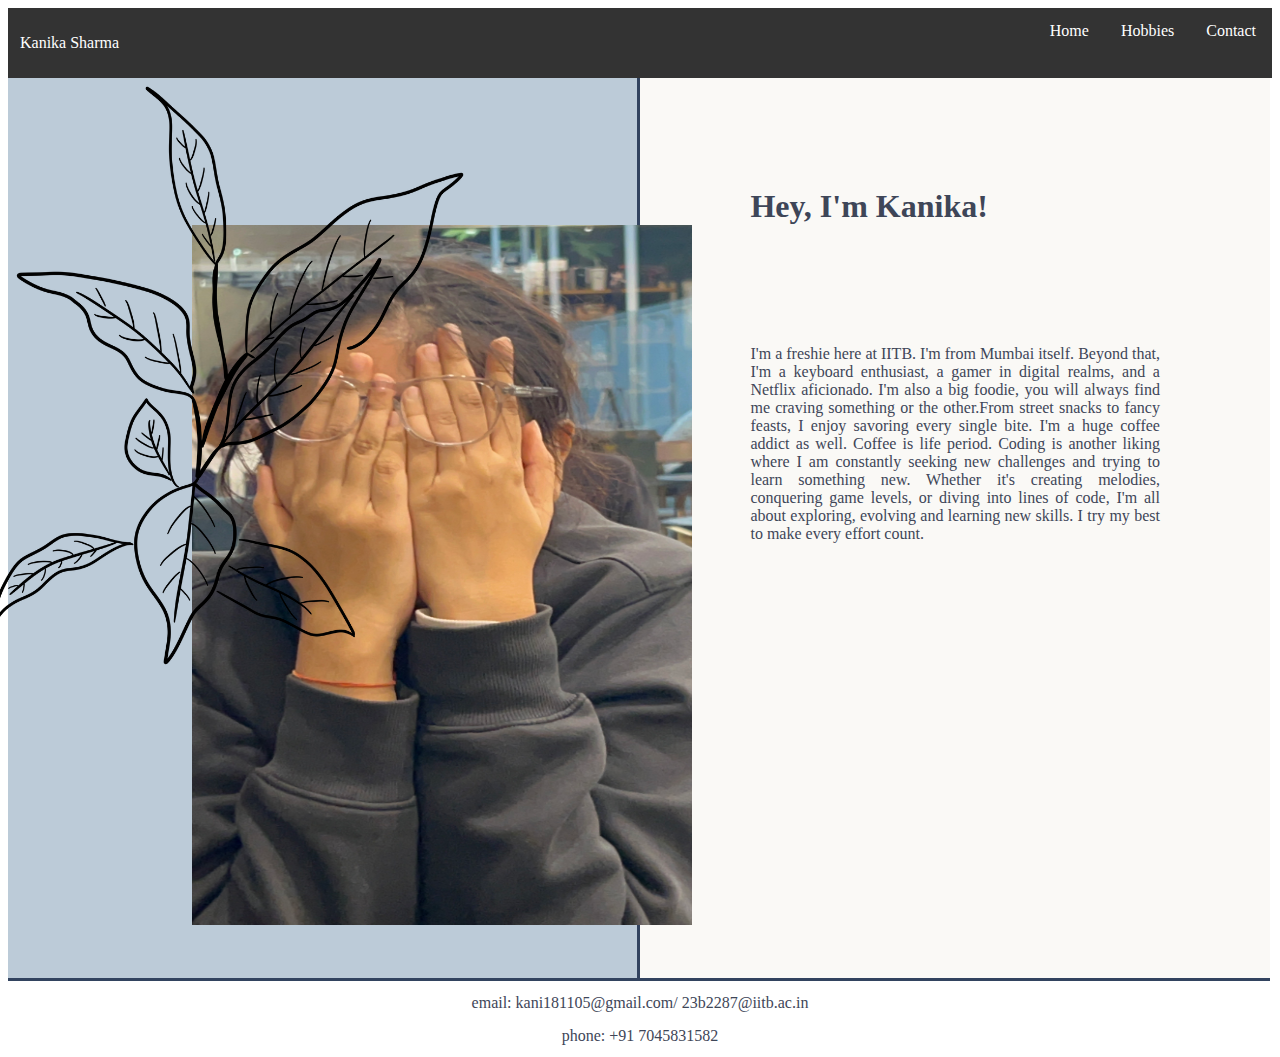
<file: index.html>
<!DOCTYPE html>
<html lang="en">
    <head>
        <meta charset="utf-8">
        <meta name="viewport" content="width=device-width,initial-scale=1.0">
        <link href="home.css" rel="stylesheet">
       
        <div class="navbar">
            
            <a href="">Contact</a>
            <div class="dropdown">
                <button class="dropbtn">Hobbies
                    <i class="fa fa-caret-down"></i>
                </button>
                <div class="dropdown-content">
                    <a href="pianofinal.html">Keyboard</a>
                    <a href="gaming.html">Gamming</a>
                    <a href="binge.html">Binge Watching</a>
                    <a href="sleeping.html">sleeping</a>
                </div>
            </div>
            
            <a href="index.html">Home</a>
            <p>Kanika Sharma</p>
        </div>
    </head>
    <body>
        <section>
        <style>
            {
                box-sizing: border-box;
            }
            .column {
            float: left;
            width: 49.8%;
            height: 900px;
            }
        
            .row:after {
            content: "";
            display: table;
            clear: both;
            }
            </style>
         </head>
         <body>
            <div class="row">
                <div class="column" style="background-color:#BCCBD8; border-right:  solid #32435F; border-bottom: solid #32435F">
                    <img src="IMG_4930.jpeg">
                    <img src="plant-6227994_1280.png"; style="top:0.5%; left:-2%; margin-left: 5px; margin-top:5px ;">
                    
                </div>
                <div class="column" style="background-color:#FAF9F6; border-bottom: solid #32435F; ">
                    <h1 class="bio">Hey, I'm Kanika! </h1>
                    <p class="bio">I'm a freshie here at IITB. I'm from Mumbai itself. Beyond that, I'm a keyboard enthusiast, a gamer in digital realms, and a Netflix aficionado. I'm also a big foodie, you will always find me craving something or the other.From street snacks to fancy feasts, I enjoy savoring every single bite. I'm a huge coffee addict as well. Coffee is life period. Coding is another liking where I am constantly seeking new challenges and trying to learn something new. Whether it's creating melodies, conquering game levels, or diving into lines of code, I'm all about exploring, evolving and learning new skills. I try my best to make every effort count. </p>
                </div>
            </div>
        </section>
    </body>
    <footer style="background-image: url(C:\Users\kani1\Desktop\New folder (5)\love-6936790_1280.png) ;" >
        <p class="foot">email: kani181105@gmail.com/ 23b2287@iitb.ac.in</p>
        <p class="foot">phone: +91 7045831582</p>
    </footer>
</html>
</file>
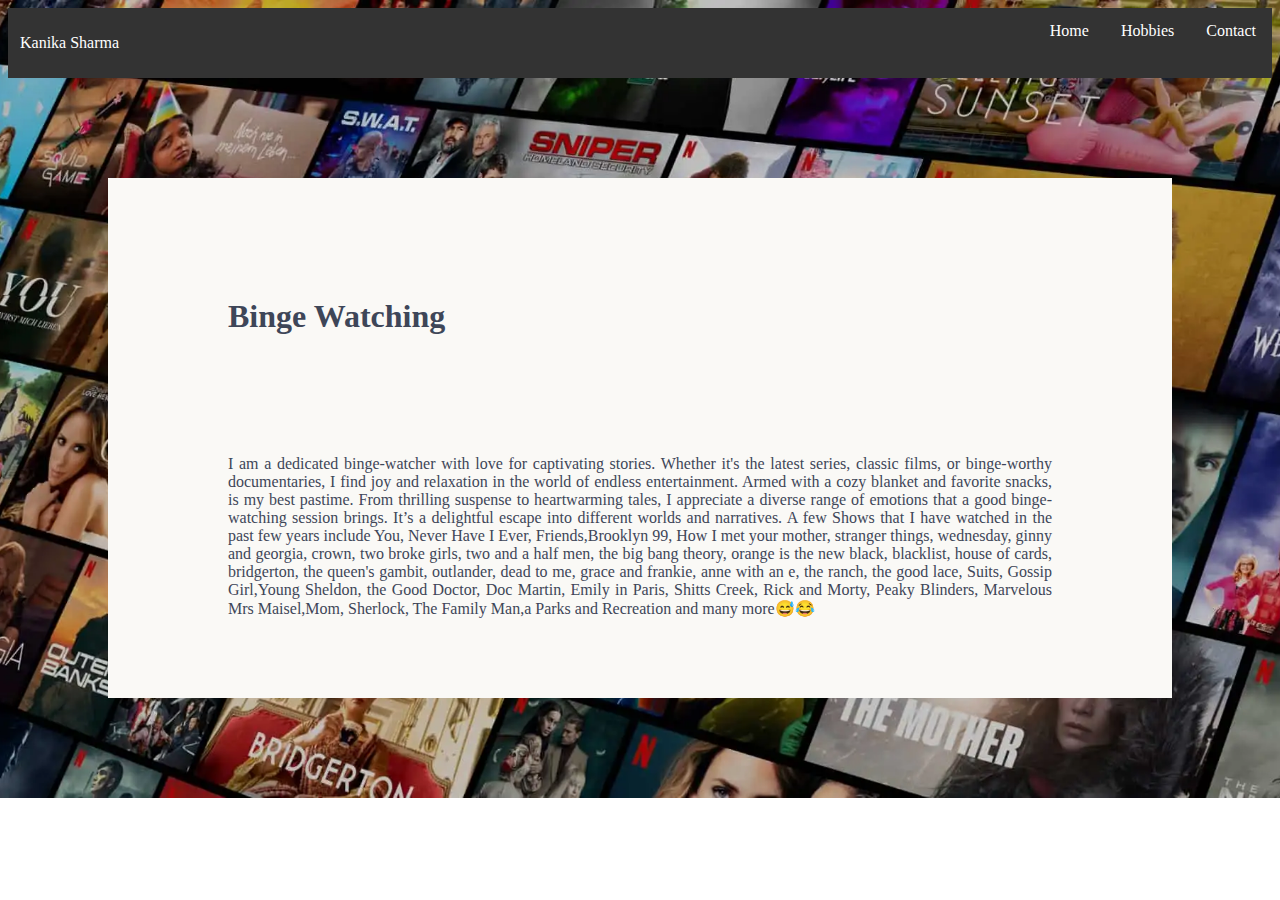
<file: binge.html>
<!DOCTYPE html>
<html lang="en">
    <head>
        <meta charset="utf-8">
        <meta name="viewport" content="width=device-width,initial-scale=1.0">
        <link href="home.css" rel="stylesheet">
        <link href="netflix.css" rel="stylesheet">
       
        <div class="navbar">
            
            <a href="">Contact</a>
            <div class="dropdown">
                <button class="dropbtn">Hobbies
                    <i class="fa fa-caret-down"></i>
                </button>
                <div class="dropdown-content">
                    <a href="pianofinal.html">Keyboard</a>
                    <a href="gaming.html">Gamming</a>
                    <a href="binge.html">Binge Watching</a>
                    <a href="sleeping.html">Sleeping</a>
                </div>
            </div>
            <a href="index.html">Home</a>
            <p>Kanika Sharma</p>
        </div>

    </head>
    <body>
        <div class="content">
            <h1 class="bio">Binge Watching</h1>
            <p class="bio">I am a dedicated binge-watcher with love for captivating stories. Whether it's the latest series, classic films, or binge-worthy documentaries, I find joy and relaxation in the world of endless entertainment. Armed with a cozy blanket and favorite snacks, is my best pastime. From thrilling suspense to heartwarming tales, I appreciate a diverse range of emotions that a good binge-watching session brings. It’s a delightful escape into different worlds and narratives. A few Shows that I have watched in the past few years include You, Never Have I Ever, Friends,Brooklyn 99, How I met your mother, stranger things, wednesday, ginny and georgia, crown, two broke girls, two and a half men, the big bang theory, orange is the new black, blacklist, house of cards, bridgerton, the queen's gambit, outlander, dead to me, grace and frankie, anne with an e, the ranch, the good lace, Suits, Gossip Girl,Young Sheldon, the Good Doctor, Doc Martin, Emily in Paris, Shitts Creek, Rick and Morty, Peaky Blinders, Marvelous Mrs Maisel,Mom, Sherlock, The Family Man,a Parks and Recreation and many more😅😂            </p>
        </div>
    </body>
    
</html>
</file>
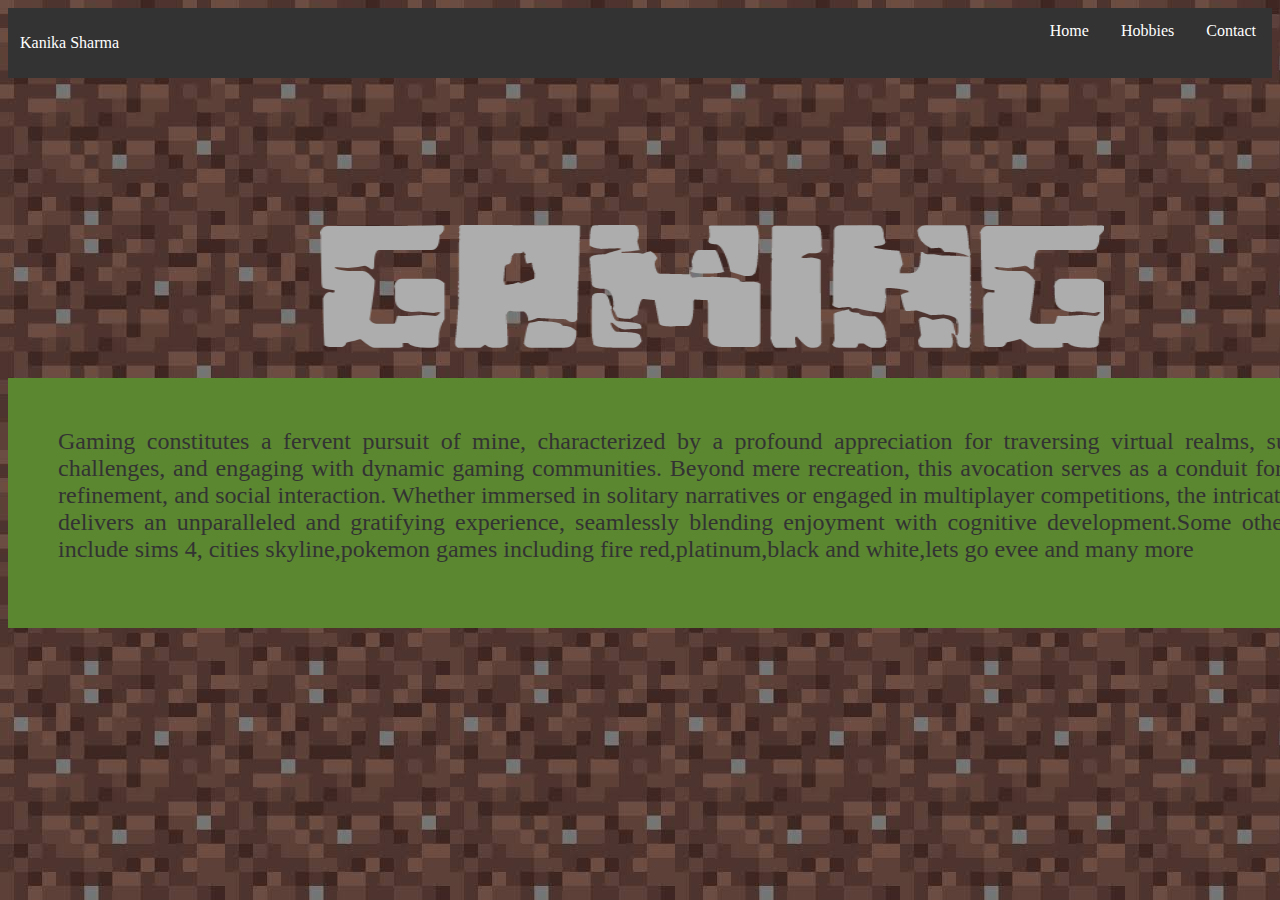
<file: gaming.html>
<!DOCTYPE html>
<html lang="en">
    <head>
        <meta charset="utf-8">
        <meta name="viewport" content="width=device-width,initial-scale=1.0">
        <link href="home.css" rel="stylesheet">
        <link href="gaming.css" rel="stylesheet">
        <div class="navbar">
            
            <a href="">Contact</a>
            <div class="dropdown">
                <button class="dropbtn">Hobbies
                    <i class="fa fa-caret-down"></i>
                </button>
                <div class="dropdown-content">
                    <a href="pianofinal.html">Keyboard</a>
                    <a href="gaming.html">Gamming</a>
                    <a href="binge.html">Binge Watching</a>
                    <a href="sleeping.html">Sleeping</a>
                </div>
            </div>
            
            <a href="index.html">Home</a>
            <p>Kanika Sharma</p>
        </div>
        </head>
        <body>
            <div>
                <img style=" left:25%; align-self: center; height: 123px ; width: 784px;"src="text-1706459111196.png">
            </div>
            <div>
                <p class="content">Gaming constitutes a fervent pursuit of mine, characterized by a profound appreciation for traversing virtual realms, surmounting intricate challenges, and engaging with dynamic gaming communities. Beyond mere recreation, this avocation serves as a conduit for entertainment, skill refinement, and social interaction. Whether immersed in solitary narratives or engaged in multiplayer competitions, the intricate tapestry of gaming delivers an unparalleled and gratifying experience, seamlessly blending enjoyment with cognitive development.Some other games that I play include sims 4, cities skyline,pokemon games including fire red,platinum,black and white,lets go evee and many more</p>

            </div>

        </body>
</file>
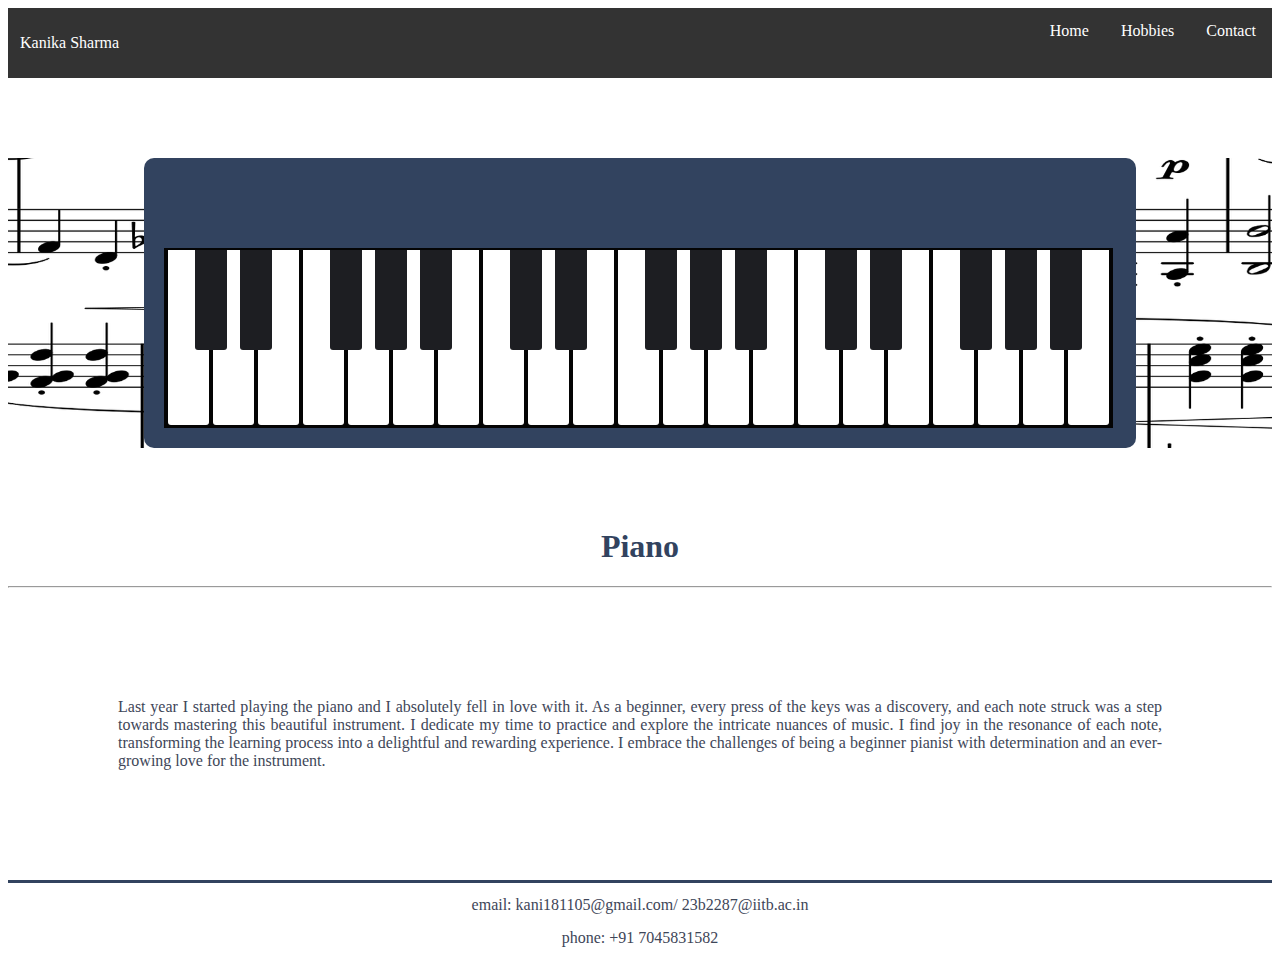
<file: pianofinal.html>
<!DOcTYPE html>
<html lang="en">
    <head>
        <meta charset="utf-8">
        <meta name="viewport" content="width=device-width,initial-scale=1.0">
        <link href="home.css" rel="stylesheet">
        <link href="styles.css" rel="stylesheet">
       
        <div class="navbar">
            
            <a href="">Contact</a>
            <div class="dropdown">
                <button class="dropbtn">Hobbies
                    <i class="fa fa-caret-down"></i>
                </button>
                <div class="dropdown-content">
                    <a href="pianofinal.html">Keyboard</a>
                    <a href="gaming.html">Gamming</a>
                    <a href="binge.html">Binge Watching</a>
                    <a href="sleeping.html">sleeping</a>
                </div>
            </div>
            
            <a href="index.html">Home</a>
            <p>Kanika Sharma</p>
        </div>
    </head>
    <body>
        <div style="background-image: url(music-sheet-1275485_1920.png);
        background-repeat: no-repeat;
        background-position: center;
        background-size: 1920px 1080px;">
        <div id="piano">
            <div class="keys">
              <div class="key"></div>
              <div class="key black--key"></div>
              <div class="key black--key"></div>
              <div class="key"></div>
              <div class="key black--key"></div>
              <div class="key black--key"></div>
              <div class="key black--key"></div>
      
              <div class="key"></div>
              <div class="key black--key"></div>
              <div class="key black--key"></div>
              <div class="key"></div>
              <div class="key black--key"></div>
              <div class="key black--key"></div>
              <div class="key black--key"></div>
      
              <div class="key"></div>
              <div class="key black--key"></div>
              <div class="key black--key"></div>
              <div class="key"></div>
              <div class="key black--key"></div>
              <div class="key black--key"></div>
              <div class="key black--key"></div>
            </div>
          </div>
          </div>
          <h1 style=" text-align: center; font-family: Georgia, 'Times New Roman', Times, serif; color:#32435F;">Piano</h1>
          <hr>
          <p class="bio" >Last year I started playing the piano and I absolutely fell in love with it. As a beginner, every press of the keys was a discovery, and each note struck was a step towards mastering this beautiful instrument. I dedicate my time to practice and explore the intricate nuances of music. I find joy in the resonance of each note, transforming the learning process into a delightful and rewarding experience. I embrace the challenges of being a beginner pianist with determination and an ever-growing love for the instrument.</p>
        </body>
        <footer style="border-top: solid #32435F;" >
          <p class="foot">email: kani181105@gmail.com/ 23b2287@iitb.ac.in</p>
          <p class="foot">phone: +91 7045831582</p>
      </footer>
      </html>
    </body>
</file>
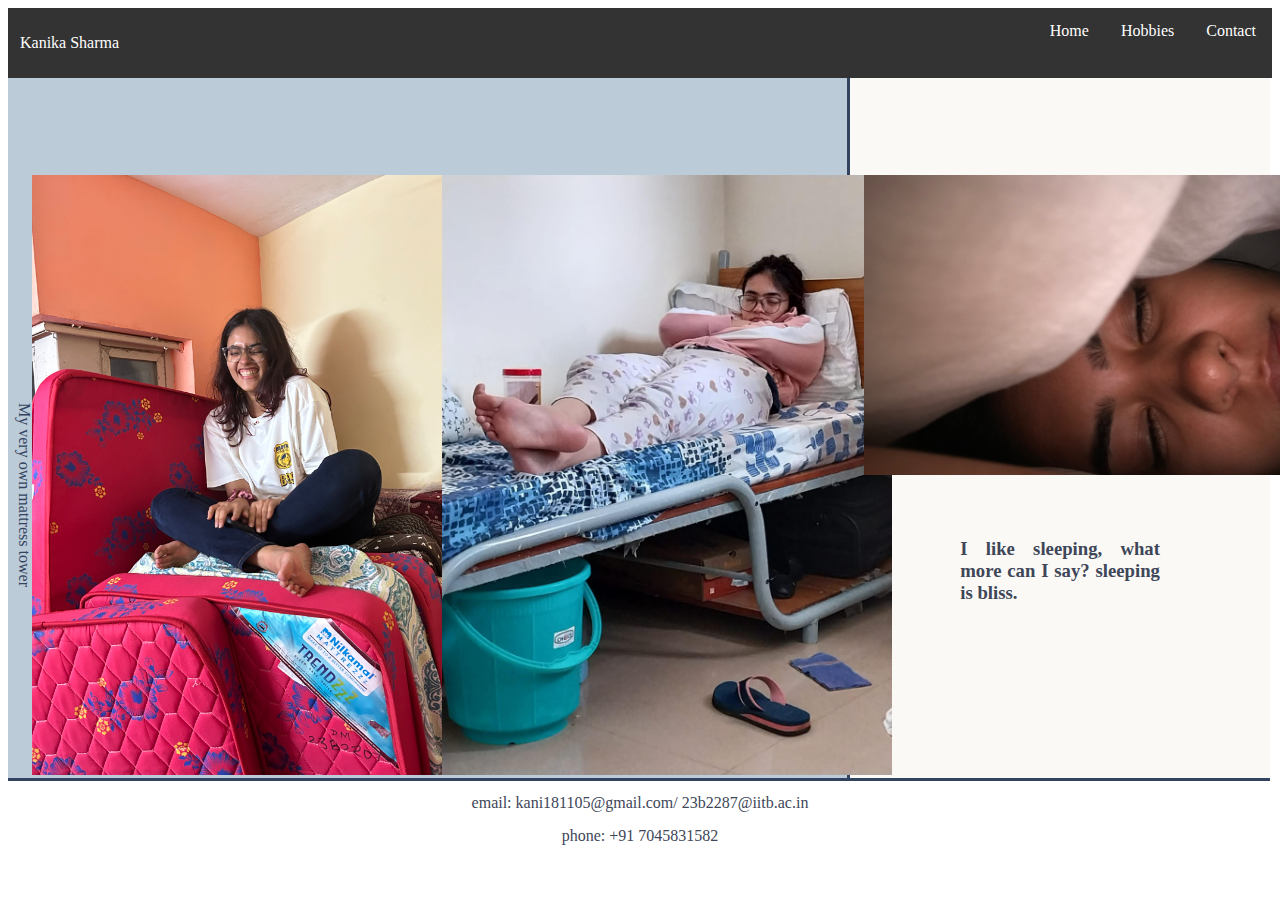
<file: sleeping.html>
<!DOCTYPE html>
<html lang="en">
    <head>
        <meta charset="utf-8">
        <meta name="viewport" content="width=device-width,initial-scale=1.0">
        <link href="home.css" rel="stylesheet">
        <link href="sleeping.css" rel="stylesheet">
        <div class="navbar">
            
            <a href="">Contact</a>
            <div class="dropdown">
                <button class="dropbtn">Hobbies
                    <i class="fa fa-caret-down"></i>
                </button>
                <div class="dropdown-content">
                    <a href="pianofinal.html">Keyboard</a>
                    <a href="gaming.html">Gamming</a>
                    <a href="binge.html">Binge Watching</a>
                    <a href="sleeping.html">Sleeping</a>
                </div>
            </div>
            
            <a href="index.html">Home</a>
            <p>Kanika Sharma</p>
        </div>
        <style>
            
                {box-sizing :border-box;
                }            
            .column {
            float: left;
            width: 33.2%;
            height: 700px;
            }
        
            .row:after {
            content: "";
            display: table;
            clear: both;
            }
            </style>
    </head>
    <body>
        <div class="row">
            <div class="column" style="background-color:#BCCBD8; border-bottom: solid #32435F;">
                <p class="vertical">My very own mattress tower</p>
                 <img style=" align-self: center; left:2.5%; height:600px; width:450px; margin-top:-50px;" src="IMG_1461.jpg">
            </div>
            <div class="column" style="background-color:#BCCBD8; border-bottom: solid #32435F; border-right:  solid #32435F;">
                <img style="align-self: center; left:34.5%;height:600px; width:450px; margin-top:-50px;"src="unnamed.jpg">
            </div>
            <div class="column" style="background-color:#FAF9F6; border-bottom: solid #32435F;">
                <img src="IMG_0165.jpg" style="height:300px; width:450px; left:67.5%; margin-top:-50px;">
                               <h3 class="bio" style="margin-top: 450px;" >I like sleeping, what more can I say? sleeping is bliss.</h3> 
            </div>
        </div>
         

    </body>
    <footer >
        <p class="foot">email: kani181105@gmail.com/ 23b2287@iitb.ac.in</p>
        <p class="foot">phone: +91 7045831582</p>
    </footer>
    </html>
</file>
<file: home.css>
.navbar {
    overflow: hidden;
    background-color: #333;
    font-family: georgia;
  }
  .navbar p{
    float: left;
    font-size: 16px;
    color: white;
    text-align: match-parent;
    padding: 10px 12px;
  }
  .navbar a {
    float: right;
    font-size: 16px;
    color: white;
    text-align: center;
    padding: 14px 16px;
    text-decoration: none;
  }
  .dropdown {
    float: right;
    overflow: hidden;
  }
  .dropdown .dropbtn {
    font-size: 16px;
    border: none;
    outline: none;
    color: white;
    padding: 14px 16px;
    background-color: inherit;
    font-family: inherit;
    margin: 0; 
  }
  .navbar a:hover, .dropdown:hover .dropbtn {
    background-color: #32435F;
  }
  
  .dropdown-content {
    display: none;
    position: absolute;
    background-color: #f9f9f9;
    min-width: 160px;
    box-shadow: 0px 8px 16px 0px rgba(0,0,0,0.2);
    z-index: 1;
  }
  
  .dropdown-content a {
    float: none;
    color: black;
    padding: 12px 16px;
    text-decoration: none;
    display: block;
    text-align: left;
  }
  .dropdown-content a:hover {
    background-color: #ddd;
  }
  .dropdown:hover .dropdown-content {
    display: block;
  }
  img{
    height:700px;
    z-index: 2;
    position:absolute;
    width:500px;
    left: 15%;
    top:25%;
  }
  .bio{
    font-family: Georgia;
    text-align: justify;
    padding:10px;
    color: #3E4658;
    margin: 100px;
  }
 .foot{
  font-family: Georgia;
    text-align: center;
    color: #3E4658;
    padding:2.5px;
    margin:10px;
    
 }
</file>
<file: netflix.css>
body{
    background-image: url("Netflix-Hintergrund.jpg");
    background-repeat: no-repeat;
    background-position: center;
    background-size: cover;
}
.content{
    background-color:#FAF9F6;
  padding: 10px;
  height: 500px;
  top: 100px;
  margin:100px;
}
</file>
<file: gaming.css>
body{
    background-image: url("images.jpg");
    background-repeat: repeat;
}
.content{
    padding: 10px;
    height: 150px;
    width:1420px;
    top: 100px;
    margin-top: 300px;
    color: #333;
    font-family: Georgia, 'Times New Roman', Times, serif;
    text-align: justify;
    padding: 50px;
    background-color: #5b8731;
    font-size: 24px;;

}
</file>
<file: styles.css>
html {
    box-sizing: border-box;
  }
  
  *, *::before, *::after {
    box-sizing: inherit;
  }
  
  #piano {
    background-color: #32435F;
    width: 992px;
    height: 290px;
    margin: 80px auto;
    padding: 90px 20px 0 20px;
    position: relative;
    border-radius: 10px;
  }
  
  .keys {
    background-color: #040404;
    width: 949px;
    height: 180px;
    padding-left: 2px;
    overflow: hidden;
  }
  
  .key {
    background-color: #ffffff;
    position: relative;
    width: 41px;
    height: 175px;
    margin: 2px;
    float: left;
    border-radius: 0 0 3px 3px;
  }
  
  .key.black--key::after {
    background-color: #1d1e22;
    content: "";
    position: absolute;
    left: -18px;
    width: 32px;
    height: 100px;
    border-radius: 0 0 3px 3px;
  }
  
  
  @media (max-width: 768px) {
    #piano {
      width: 358px;
    }
  
    .keys {
      width: 318px;
    }
  
  }
  @media (max-width: 1199px) and (min-width: 769px) {
    #piano{
      width:675px;}
      .keys{
        width: 633px;
      }
    }
</file>
<file: sleeping.css>
.vertical{
    writing-mode: vertical-lr;
    margin-top: 325px;
    margin-left: 7px;
    font-family: Georgia, 'Times New Roman', Times, serif;
    color: #32435F;
}
</file>
